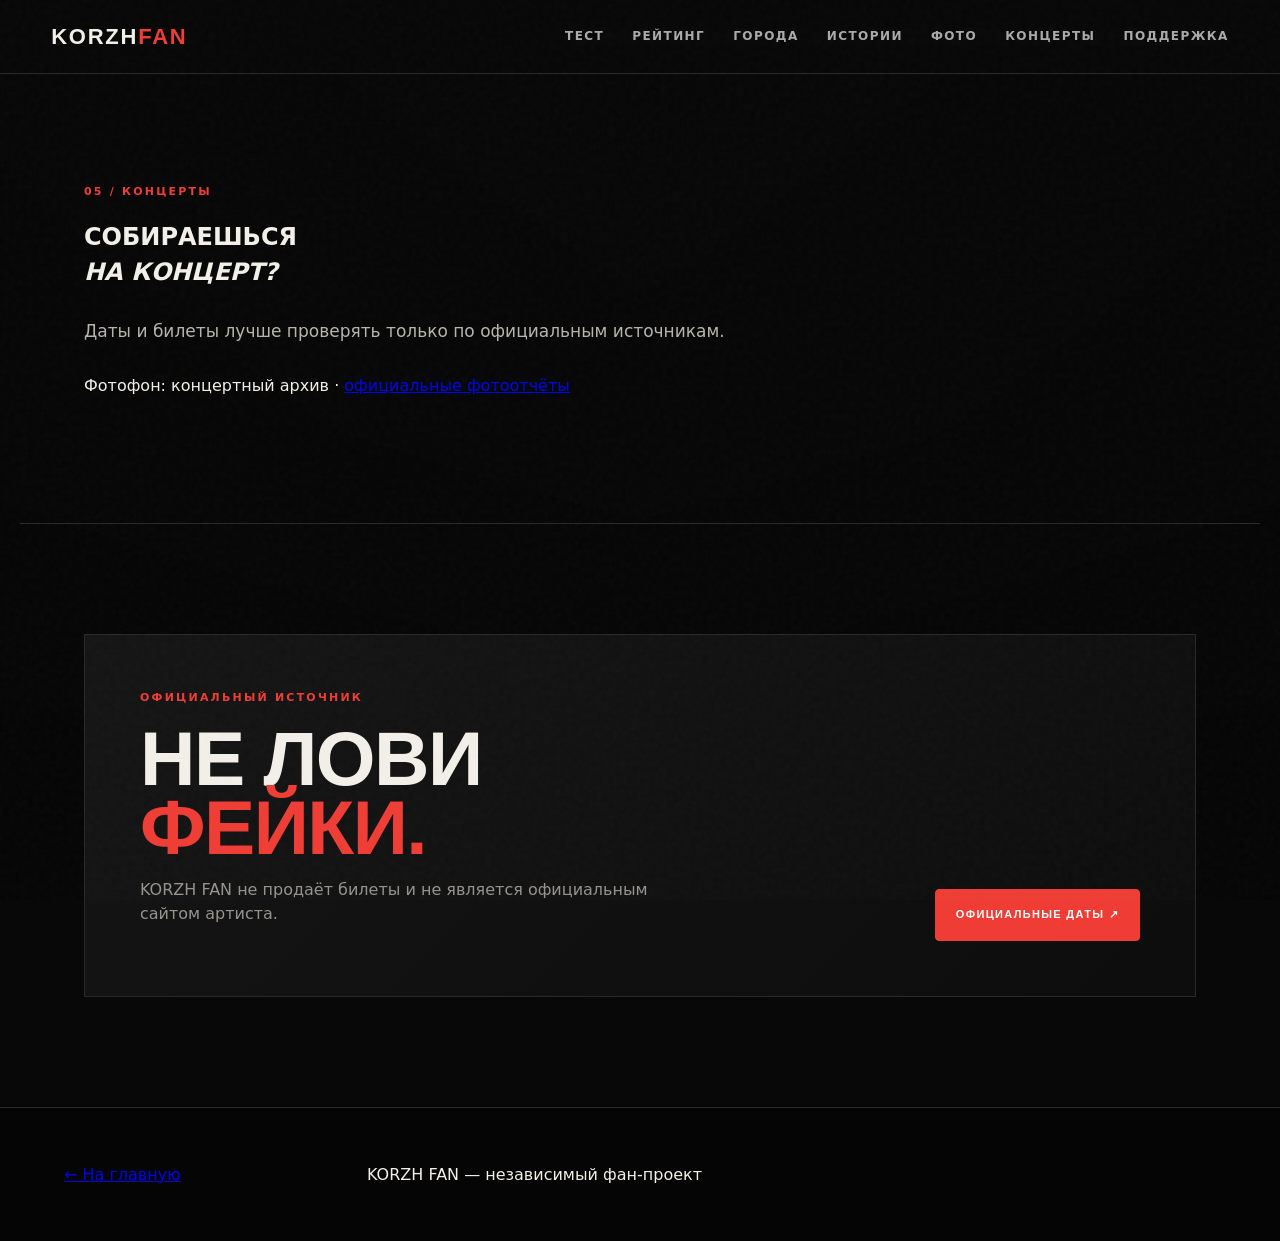
<file: concerts.html>
<!doctype html><html lang="ru"><head><meta charset="utf-8"><meta name="viewport" content="width=device-width,initial-scale=1"><meta name="theme-color" content="#090909"><title>Концерты — KORZH FAN</title><link rel="stylesheet" href="style-v2.css"><link rel="stylesheet" href="photo-layer.css"></head><body class="photo-page photo-concerts"><div class="noise"></div><header class="topbar"><a class="brand" href="index.html">KORZH<span>FAN</span></a><nav><a href="test.html">Тест</a><a href="rating.html">Рейтинг</a><a href="cities.html">Города</a><a href="stories.html">Истории</a><a href="photos.html">Фото</a><a class="active" href="concerts.html">Концерты</a><a href="support.html">Поддержка</a></nav><button class="menu-btn" id="menuBtn" aria-label="Открыть меню" aria-expanded="false">☰</button></header><main><section class="section page-hero"><p class="eyebrow">05 / КОНЦЕРТЫ</p><h1>СОБИРАЕШЬСЯ<br><em>НА КОНЦЕРТ?</em></h1><p class="lead">Даты и билеты лучше проверять только по официальным источникам.</p><p class="photo-credit">Фотофон: концертный архив · <a href="https://maxkorzh.live/foto/" target="_blank" rel="noopener">официальные фотоотчёты</a></p></section><section class="section concerts"><div class="concert-box"><div><p class="eyebrow">ОФИЦИАЛЬНЫЙ ИСТОЧНИК</p><h2>НЕ ЛОВИ<br><em>ФЕЙКИ.</em></h2><p class="muted">KORZH FAN не продаёт билеты и не является официальным сайтом артиста.</p></div><a class="btn btn-primary" href="https://maxkorzh.live/" target="_blank" rel="noopener">ОФИЦИАЛЬНЫЕ ДАТЫ ↗</a></div></section></main><footer class="footer"><a href="index.html">← На главную</a><span>KORZH FAN — независимый фан-проект</span></footer><script>const menu=document.getElementById('menuBtn');menu.onclick=()=>{document.body.classList.toggle('menu-open');menu.setAttribute('aria-expanded',document.body.classList.contains('menu-open'))};document.querySelectorAll('nav a').forEach(a=>a.onclick=()=>{document.body.classList.remove('menu-open');menu.setAttribute('aria-expanded','false')});</script></body></html>
</file>
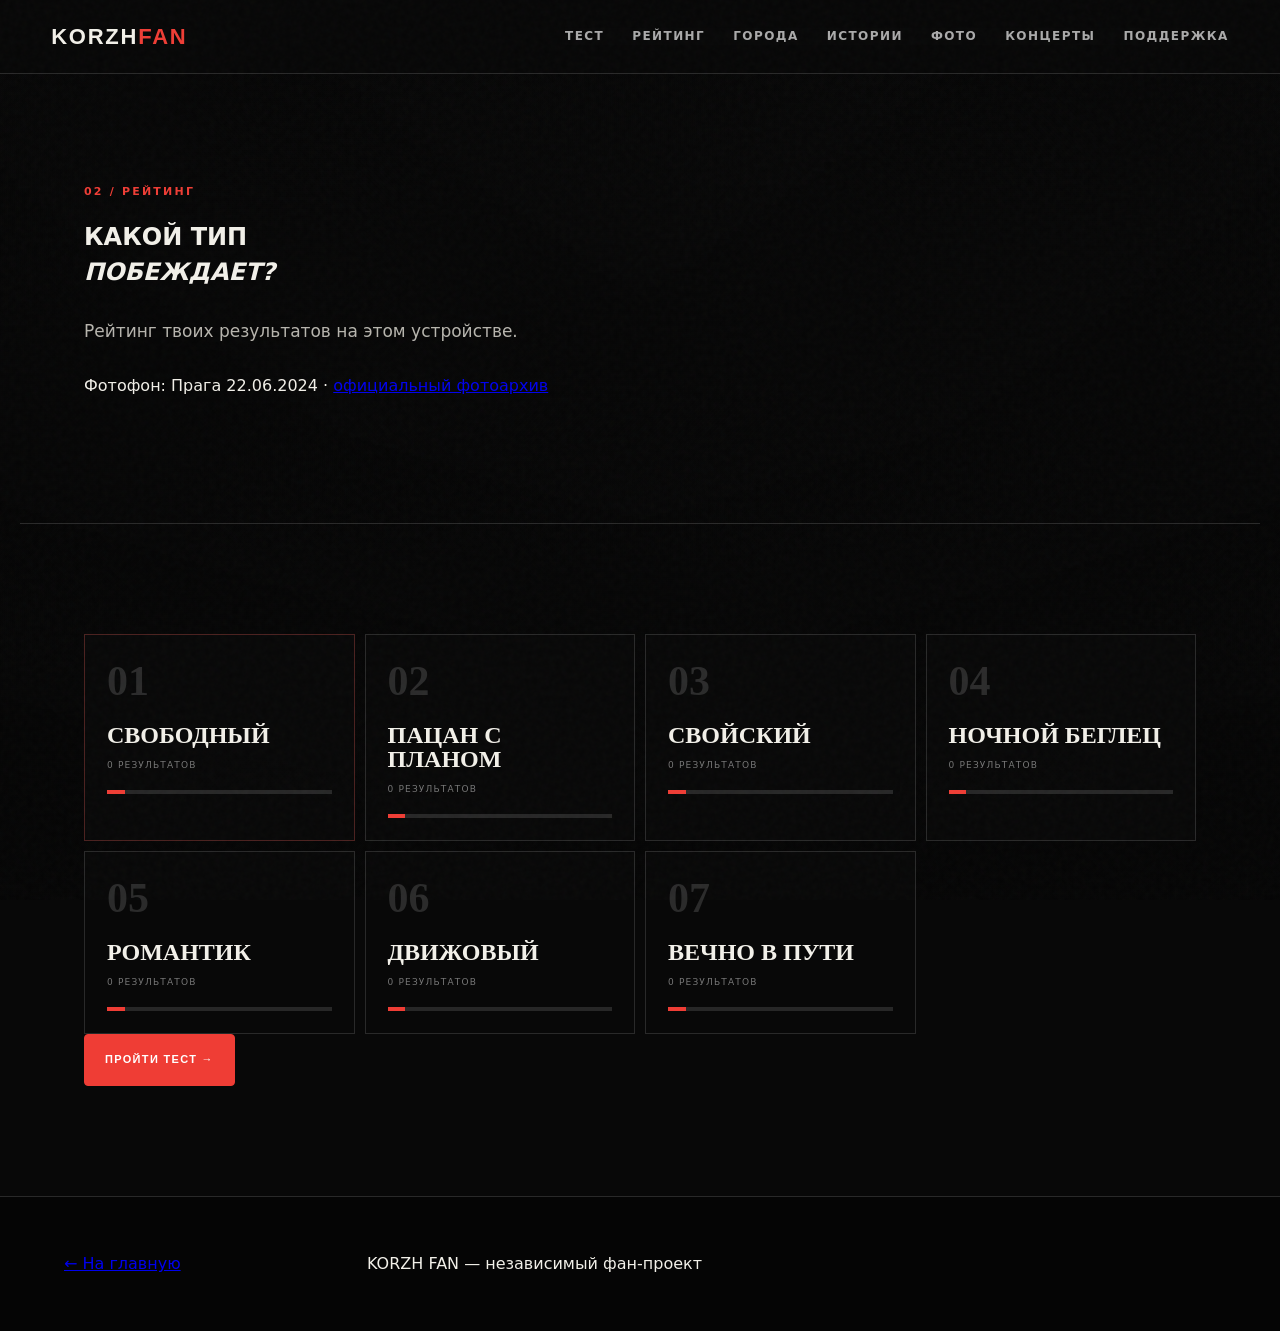
<file: rating.html>
<!doctype html><html lang="ru"><head><meta charset="utf-8"><meta name="viewport" content="width=device-width,initial-scale=1"><meta name="theme-color" content="#090909"><title>Рейтинг — KORZH FAN</title><link rel="stylesheet" href="style-v2.css"><link rel="stylesheet" href="photo-layer.css"><style>@media(max-width:800px){.photo-page.photo-rating .rating-grid{gap:8px}.photo-page.photo-rating .rating-item{min-height:0;padding:12px 13px;border-radius:14px;display:grid;grid-template-columns:30px 1fr auto;grid-template-rows:auto auto;column-gap:9px;row-gap:5px;align-items:center}.photo-page.photo-rating .rating-item .rank{width:26px;height:26px;display:grid;place-items:center;border:1px solid rgba(239,61,53,.35);border-radius:9px;background:rgba(239,61,53,.07);font:700 9px/1 monospace}.photo-page.photo-rating .rating-item .rating-name{font-size:17px;line-height:1.05;white-space:nowrap;overflow:hidden;text-overflow:ellipsis}.photo-page.photo-rating .rating-item .rating-count{font-size:9px;line-height:1;color:#777;white-space:nowrap}.photo-page.photo-rating .rating-item .rating-bar{grid-column:2/-1;height:3px;margin:1px 0 0;border-radius:99px}.photo-page.photo-rating .rating-item .rating-bar i{height:100%;border-radius:99px;display:block}.photo-page.photo-rating .rating-item:hover{transform:none}.photo-page.photo-rating .btn{min-height:42px;border-radius:12px;margin-top:14px}}@media(max-width:480px){.photo-page.photo-rating .rating-item{grid-template-columns:28px 1fr auto;padding:10px 11px;border-radius:13px}.photo-page.photo-rating .rating-item .rank{width:24px;height:24px;border-radius:8px;font-size:8px}.photo-page.photo-rating .rating-item .rating-name{font-size:16px}.photo-page.photo-rating .rating-item .rating-count{font-size:8px}.photo-page.photo-rating .rating-bar{height:2px}.photo-page.photo-rating .section:not(.page-hero):before{margin-bottom:14px}}</style></head><body class="photo-page photo-rating"><div class="noise"></div><header class="topbar"><a class="brand" href="index.html">KORZH<span>FAN</span></a><nav><a href="test.html">Тест</a><a class="active" href="rating.html">Рейтинг</a><a href="cities.html">Города</a><a href="stories.html">Истории</a><a href="photos.html">Фото</a><a href="concerts.html">Концерты</a><a href="support.html">Поддержка</a></nav><button class="menu-btn" id="menuBtn" aria-label="Открыть меню" aria-expanded="false">☰</button></header><main><section class="section page-hero"><p class="eyebrow">02 / РЕЙТИНГ</p><h1>КАКОЙ ТИП<br><em>ПОБЕЖДАЕТ?</em></h1><p class="lead">Рейтинг твоих результатов на этом устройстве.</p><p class="photo-credit">Фотофон: Прага 22.06.2024 · <a href="https://maxkorzh.live/foto/" target="_blank" rel="noopener">официальный фотоархив</a></p></section><section class="section rating"><div class="rating-grid" id="ratingGrid"></div><a class="btn btn-primary" href="test.html">ПРОЙТИ ТЕСТ →</a></section></main><footer class="footer"><a href="index.html">← На главную</a><span>KORZH FAN — независимый фан-проект</span></footer><script>const types={freedom:'СВОБОДНЫЙ',drive:'ПАЦАН С ПЛАНОМ',loyalty:'СВОЙСКИЙ',night:'НОЧНОЙ БЕГЛЕЦ',romance:'РОМАНТИК',party:'ДВИЖОВЫЙ',adventure:'ВЕЧНО В ПУТИ'};const order=Object.keys(types);const stats=JSON.parse(localStorage.getItem('korzhTypeStats')||'{}');const total=Object.values(stats).reduce((a,b)=>a+b,0);document.getElementById('ratingGrid').innerHTML=order.map((t,i)=>{const n=stats[t]||0;const p=total?Math.max(8,Math.round(n/total*100)):8;return `<article class="rating-item"><span class="rank">${String(i+1).padStart(2,'0')}</span><span class="rating-name">${types[t]}</span><span class="rating-count">${n} результатов</span><div class="rating-bar"><i style="--w:${p}%"></i></div></article>`}).join('');const menu=document.getElementById('menuBtn');menu.onclick=()=>{document.body.classList.toggle('menu-open');menu.setAttribute('aria-expanded',document.body.classList.contains('menu-open'))};document.querySelectorAll('nav a').forEach(a=>a.onclick=()=>{document.body.classList.remove('menu-open');menu.setAttribute('aria-expanded','false')});</script></body></html>
</file>
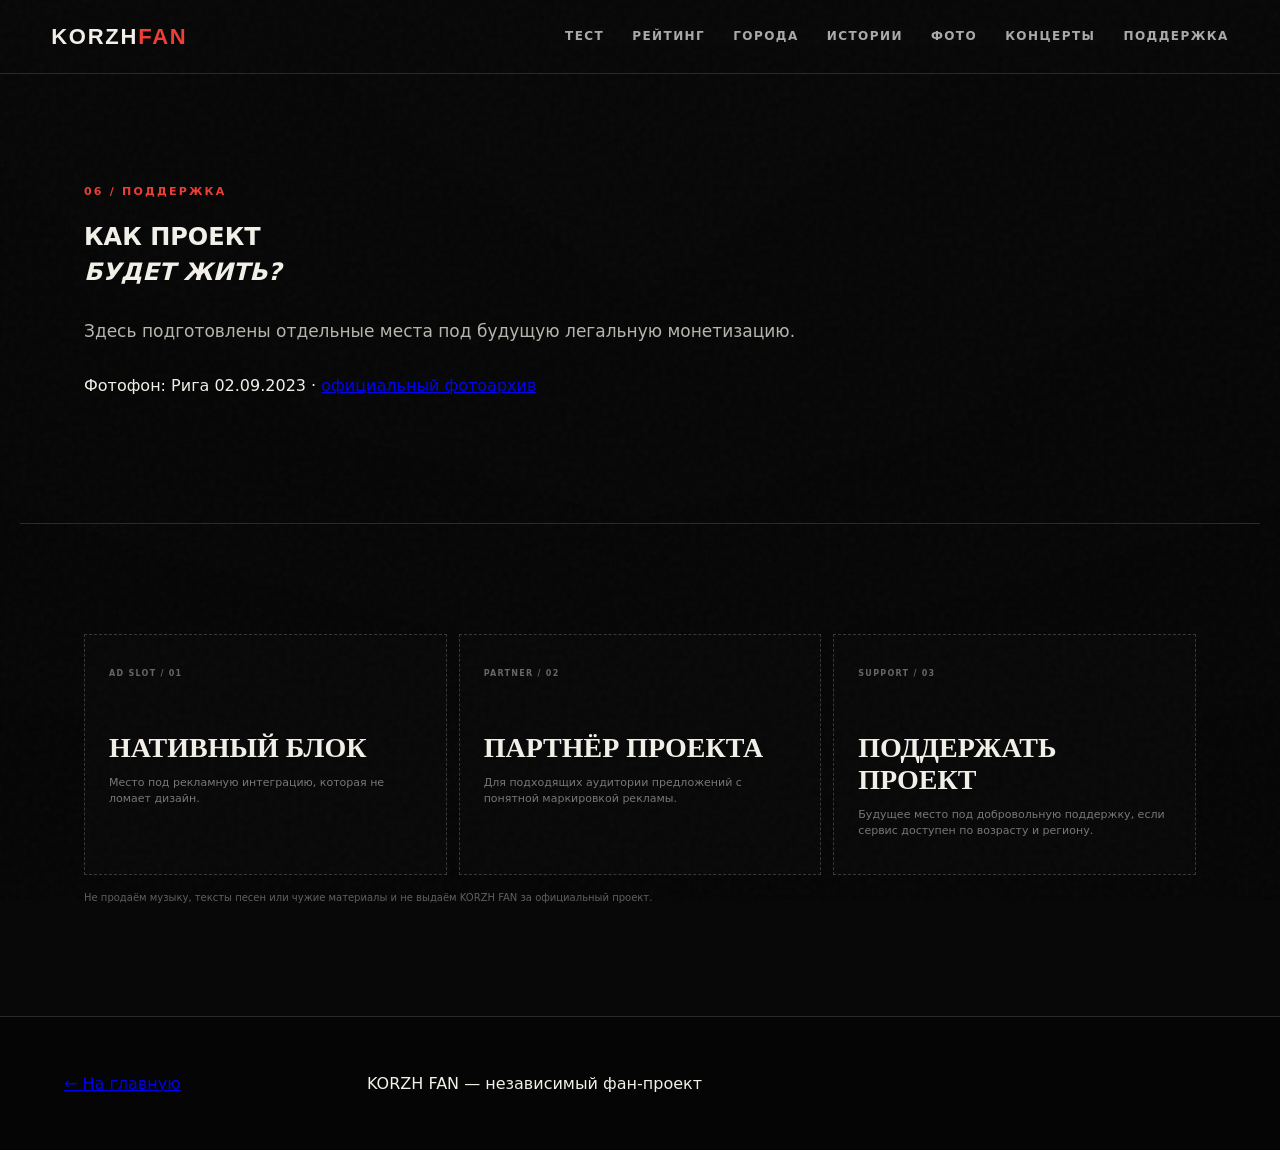
<file: support.html>
<!doctype html><html lang="ru"><head><meta charset="utf-8"><meta name="viewport" content="width=device-width,initial-scale=1"><meta name="theme-color" content="#090909"><title>Поддержка — KORZH FAN</title><link rel="stylesheet" href="style-v2.css"><link rel="stylesheet" href="photo-layer.css"></head><body class="photo-page photo-support"><div class="noise"></div><header class="topbar"><a class="brand" href="index.html">KORZH<span>FAN</span></a><nav><a href="test.html">Тест</a><a href="rating.html">Рейтинг</a><a href="cities.html">Города</a><a href="stories.html">Истории</a><a href="photos.html">Фото</a><a href="concerts.html">Концерты</a><a class="active" href="support.html">Поддержка</a></nav><button class="menu-btn" id="menuBtn" aria-label="Открыть меню" aria-expanded="false">☰</button></header><main><section class="section page-hero"><p class="eyebrow">06 / ПОДДЕРЖКА</p><h1>КАК ПРОЕКТ<br><em>БУДЕТ ЖИТЬ?</em></h1><p class="lead">Здесь подготовлены отдельные места под будущую легальную монетизацию.</p><p class="photo-credit">Фотофон: Рига 02.09.2023 · <a href="https://maxkorzh.live/foto/" target="_blank" rel="noopener">официальный фотоархив</a></p></section><section class="section monetization"><div class="money-grid"><article class="money-slot"><span>AD SLOT / 01</span><h3>Нативный блок</h3><p>Место под рекламную интеграцию, которая не ломает дизайн.</p></article><article class="money-slot"><span>PARTNER / 02</span><h3>Партнёр проекта</h3><p>Для подходящих аудитории предложений с понятной маркировкой рекламы.</p></article><article class="money-slot"><span>SUPPORT / 03</span><h3>Поддержать проект</h3><p>Будущее место под добровольную поддержку, если сервис доступен по возрасту и региону.</p></article></div><p class="section-footnote">Не продаём музыку, тексты песен или чужие материалы и не выдаём KORZH FAN за официальный проект.</p></section></main><footer class="footer"><a href="index.html">← На главную</a><span>KORZH FAN — независимый фан-проект</span></footer><script>const menu=document.getElementById('menuBtn');menu.onclick=()=>{document.body.classList.toggle('menu-open');menu.setAttribute('aria-expanded',document.body.classList.contains('menu-open'))};document.querySelectorAll('nav a').forEach(a=>a.onclick=()=>{document.body.classList.remove('menu-open');menu.setAttribute('aria-expanded','false')});</script></body></html>
</file>
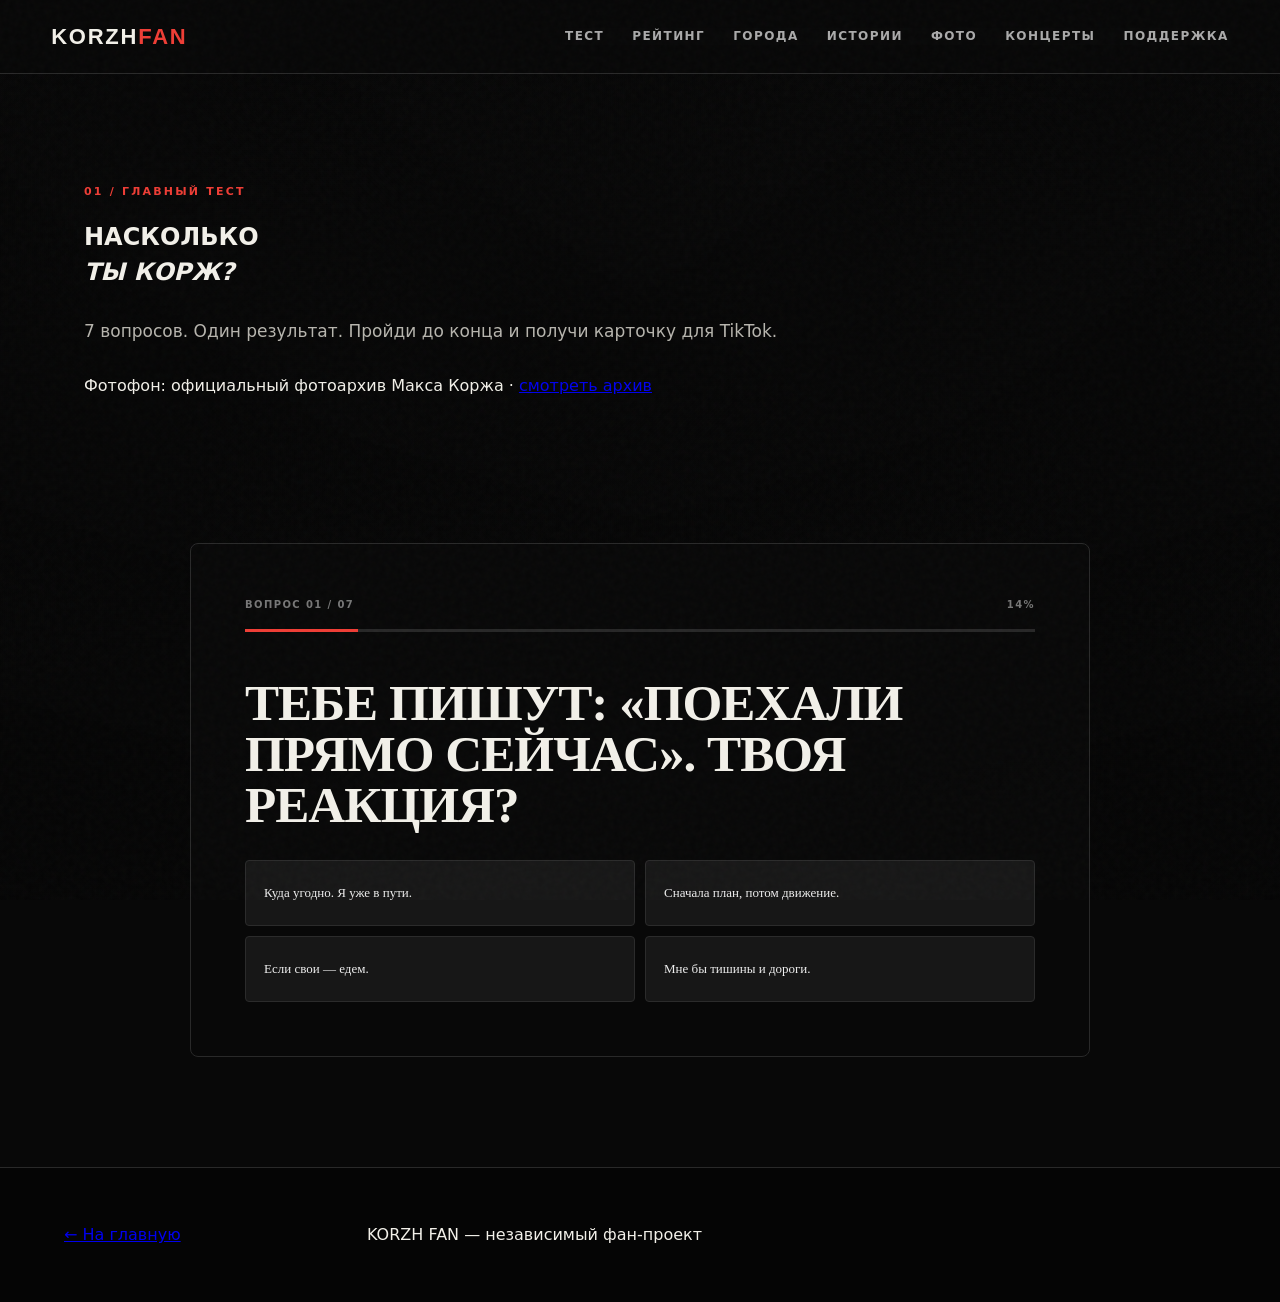
<file: test.html>
<!doctype html><html lang="ru"><head><meta charset="utf-8"><meta name="viewport" content="width=device-width,initial-scale=1"><meta name="theme-color" content="#090909"><title>Тест — KORZH FAN</title><link rel="stylesheet" href="style-v2.css"><link rel="stylesheet" href="photo-layer.css"></head><body class="photo-page photo-test"><div class="noise"></div><header class="topbar"><a class="brand" href="index.html">KORZH<span>FAN</span></a><nav><a class="active" href="test.html">Тест</a><a href="rating.html">Рейтинг</a><a href="cities.html">Города</a><a href="stories.html">Истории</a><a href="photos.html">Фото</a><a href="concerts.html">Концерты</a><a href="support.html">Поддержка</a></nav><button class="menu-btn" id="menuBtn" aria-label="Открыть меню" aria-expanded="false">☰</button></header><main><section class="section page-hero"><p class="eyebrow">01 / ГЛАВНЫЙ ТЕСТ</p><h1>НАСКОЛЬКО<br><em>ТЫ КОРЖ?</em></h1><p class="lead">7 вопросов. Один результат. Пройди до конца и получи карточку для TikTok.</p><p class="photo-credit">Фотофон: официальный фотоархив Макса Коржа · <a href="https://maxkorzh.live/foto/" target="_blank" rel="noopener">смотреть архив</a></p></section><section class="quiz-wrap section" id="test"><div class="quiz-card" id="quizCard"><div class="quiz-top"><span id="questionNumber">ВОПРОС 01 / 07</span><span id="progressText">14%</span></div><div class="progress"><span id="progressBar"></span></div><div id="quizContent"></div></div><div class="result-card hidden" id="resultCard"><div class="result-card-head"><div class="result-badge">KORZH FAN / RESULT CARD</div><button class="icon-btn" id="downloadCardBtn">↓</button></div><p class="eyebrow">ТВОЙ РЕЗУЛЬТАТ</p><div class="result-score"><span id="resultScore">0</span><small>/100</small></div><h2 id="resultTitle">—</h2><p id="resultText" class="result-text">—</p><div class="type-tags" id="typeTags"></div><div class="bars" id="resultBars"></div><div class="share-card-preview" id="shareCardPreview"><div class="scp-top"><span>KORZH FAN</span><span>RESULT / 2026</span></div><div class="scp-main"><small>НАСКОЛЬКО ТЫ КОРЖ?</small><strong id="cardScore">0</strong><span>/100</span><b id="cardType">—</b></div><div class="scp-bottom"><span>ПРОВЕРЬ ДРУГА</span><span>KF.001</span></div></div><div class="challenge-box"><span>🔥 ТЕПЕРЬ ГЛАВНОЕ</span><strong>А твой друг на сколько Корж?</strong><p>Отправь карточку или ссылку и сравните результаты.</p></div><div class="result-actions"><button class="btn btn-primary" id="shareBtn">ПРОВЕРЬ ДРУГА ↗</button><button class="btn btn-ghost" id="copyBtn">СКОПИРОВАТЬ ВЫЗОВ</button><button class="btn btn-ghost" id="downloadCardBtn2">СОХРАНИТЬ КАРТОЧКУ ↓</button><button class="btn btn-ghost" id="restartBtn">ПРОЙТИ ЕЩЁ РАЗ</button></div><p class="share-note" id="shareNote"></p></div></section></main><footer class="footer"><a href="index.html">← На главную</a><span>KORZH FAN — независимый фан-проект</span></footer><script src="test.js"></script><script>const menu=document.getElementById('menuBtn');menu.onclick=()=>{document.body.classList.toggle('menu-open');menu.setAttribute('aria-expanded',document.body.classList.contains('menu-open'))};document.querySelectorAll('nav a').forEach(a=>a.onclick=()=>{document.body.classList.remove('menu-open');menu.setAttribute('aria-expanded','false')});</script></body></html>
</file>
<file: style-v2.css>
:root{--bg:#080808;--panel:#111;--text:#f2f0e9;--muted:#96948e;--line:#292929;--accent:#ef3d35}*{box-sizing:border-box}html{scroll-behavior:smooth;scroll-padding-top:80px}body{margin:0;background:var(--bg);color:var(--text);font-family:Inter,system-ui,sans-serif;line-height:1.45;overflow-x:hidden}.noise{position:fixed;inset:0;pointer-events:none;z-index:20;opacity:.035;background-image:url("data:image/svg+xml,%3Csvg viewBox='0 0 180 180' xmlns='http://www.w3.org/2000/svg'%3E%3Cfilter id='n'%3E%3CfeTurbulence type='fractalNoise' baseFrequency='.85' numOctaves='4' stitchTiles='stitch'/%3E%3C/filter%3E%3Crect width='100%25' height='100%25' filter='url(%23n)' opacity='.8'/%3E%3C/svg%3E")}.topbar{height:74px;padding:0 clamp(20px,4vw,64px);display:flex;align-items:center;justify-content:space-between;border-bottom:1px solid var(--line);position:sticky;top:0;z-index:10;background:rgba(8,8,8,.86);backdrop-filter:blur(14px)}.brand{font:700 22px Oswald,sans-serif;letter-spacing:.08em;color:var(--text);text-decoration:none}.brand span{color:var(--accent)}nav{display:flex;gap:28px}nav a,.footer-links a{color:#aaa;text-decoration:none;font-size:12px;font-weight:700;letter-spacing:.12em;text-transform:uppercase}nav a:hover,.footer-links a:hover{color:#fff}.menu-btn{display:none;background:none;border:0;color:#fff;font-size:22px}.section{max-width:1240px;margin:auto;padding:110px clamp(20px,5vw,64px)}.hero{min-height:calc(100vh - 74px);display:grid;grid-template-columns:1.1fr .9fr;align-items:center;position:relative;overflow:hidden}.hero-copy{position:relative;z-index:2}.eyebrow{margin:0 0 18px;color:var(--accent);font-size:11px;font-weight:800;letter-spacing:.2em}.hero h1,h2{font-family:Oswald,Impact,sans-serif;text-transform:uppercase;line-height:.9;letter-spacing:-.02em;margin:0}.hero h1{font-size:clamp(64px,10vw,142px)}.hero h1 span,h2 em{color:var(--accent);font-style:normal}.lead{color:#b7b5ae;font-size:17px;margin:30px 0}.hero-actions{display:flex;gap:12px;flex-wrap:wrap}.btn{display:inline-flex;align-items:center;justify-content:center;min-height:52px;padding:0 20px;border:1px solid var(--line);border-radius:4px;text-decoration:none;font-size:11px;font-weight:800;letter-spacing:.12em;cursor:pointer;transition:.2s;font-family:Inter,sans-serif}.btn-primary{background:var(--accent);border-color:var(--accent);color:#fff}.btn-primary:hover{filter:brightness(1.1);transform:translateY(-2px)}.btn-ghost{background:#111;color:#eee}.btn-ghost:hover{border-color:#666}.hero-art{height:560px;position:relative;display:grid;place-items:center}.orb{position:absolute;border-radius:50%}.orb-a{width:390px;height:390px;background:radial-gradient(circle at 35% 30%,#ff6459,#541613 48%,transparent 70%)}.orb-b{width:520px;height:180px;background:linear-gradient(90deg,transparent,#ed3c35aa,transparent);filter:blur(35px);transform:rotate(-28deg)}.hero-card{width:280px;height:390px;border:1px solid #ffffff25;background:linear-gradient(145deg,#181818,#080808);padding:24px;position:relative;transform:rotate(6deg);box-shadow:30px 30px 80px #000}.hero-card span{font-size:10px;letter-spacing:.18em;color:#aaa}.hero-card strong{position:absolute;left:24px;bottom:42px;font:700 55px/.83 Oswald,sans-serif}.hero-card i{position:absolute;right:24px;top:24px;font:700 14px Oswald;color:var(--accent);font-style:normal}.scroll-hint{position:absolute;bottom:28px;left:clamp(20px,5vw,64px);font-size:9px;color:#777;letter-spacing:.2em}.ticker{overflow:hidden;border-top:1px solid var(--line);border-bottom:1px solid var(--line);white-space:nowrap;background:#0d0d0d}.ticker div{font:600 12px Oswald,sans-serif;letter-spacing:.12em;padding:15px 0;animation:move 25s linear infinite;width:max-content}@keyframes move{to{transform:translateX(-50%)}}.intro-grid,.section-head{display:grid;grid-template-columns:1fr 1fr;gap:40px}.intro-grid h2,.section-head h2{font-size:clamp(55px,7vw,100px)}.muted{color:var(--muted);max-width:560px}.mini-stats{display:flex;gap:26px;margin-top:35px}.mini-stats span{font-size:11px;color:#777;text-transform:uppercase;letter-spacing:.08em}.mini-stats b{display:block;color:#fff;font:600 35px Oswald}.viral-proof{display:flex;gap:14px;flex-wrap:wrap;margin-top:25px;color:#777;font-size:9px;font-weight:800;letter-spacing:.12em}.quiz-wrap{padding-top:20px}.quiz-card,.result-card{max-width:900px;margin:auto;background:var(--panel);border:1px solid var(--line);padding:clamp(22px,5vw,54px);border-radius:8px}.quiz-top{display:flex;justify-content:space-between;color:#777;font-size:10px;font-weight:800;letter-spacing:.14em}.progress{height:3px;background:#272727;margin:16px 0 45px}.progress span{display:block;height:100%;width:0;background:var(--accent);transition:.3s}.question{font:600 clamp(30px,4vw,54px)/1 Oswald;margin:0 0 30px;max-width:760px}.answers{display:grid;grid-template-columns:1fr 1fr;gap:10px}.answer{min-height:66px;padding:15px 18px;text-align:left;background:#171717;color:#eee;border:1px solid #2b2b2b;border-radius:4px;cursor:pointer;font:500 13px Inter;transition:.18s}.answer:hover{border-color:var(--accent);background:#1d1414;transform:translateY(-2px)}.hidden{display:none!important}.result-card-head{display:flex;justify-content:space-between;align-items:center}.result-badge{display:inline-block;border:1px solid #333;padding:7px 9px;color:#777;font-size:8px;font-weight:800;letter-spacing:.16em;margin-bottom:24px}.icon-btn{width:38px;height:38px;border:1px solid #333;background:#161616;color:#eee;cursor:pointer;font-size:18px}.result-score{font:700 100px/1 Oswald;color:var(--accent);margin-top:10px}.result-score small{font-size:25px;color:#777}.result-card h2{font-size:clamp(45px,6vw,76px);margin:12px 0}.result-text{color:#aaa;max-width:650px;font-size:15px}.type-tags{display:flex;flex-wrap:wrap;gap:7px;margin:18px 0}.type-tags span{border:1px solid #343434;padding:7px 10px;color:#bbb;font-size:9px;text-transform:uppercase;letter-spacing:.12em}.bars{margin:30px 0}.bar{display:grid;grid-template-columns:110px 1fr 42px;align-items:center;gap:10px;margin:12px 0;font-size:10px;color:#aaa;text-transform:uppercase;letter-spacing:.08em}.bar-line{height:5px;background:#272727}.bar-line i{display:block;height:100%;background:var(--accent);width:0;transition:1s}.bar b{color:#eee;text-align:right}.share-card-preview{max-width:520px;aspect-ratio:1.25/1;margin:30px auto;padding:24px;background:radial-gradient(circle at 80% 20%,#5b1714 0,#171010 30%,#090909 70%);border:1px solid #4a201e;box-shadow:0 22px 60px #000;display:flex;flex-direction:column;justify-content:space-between;overflow:hidden;position:relative}.share-card-preview:before{content:"";position:absolute;width:220px;height:220px;border-radius:50%;background:#ef3d35;opacity:.11;filter:blur(8px);right:-80px;bottom:-70px}.scp-top,.scp-bottom{display:flex;justify-content:space-between;color:#8c8882;font-size:8px;font-weight:800;letter-spacing:.15em;position:relative;z-index:1}.scp-main{display:grid;grid-template-columns:auto 1fr auto;align-items:end;gap:7px;position:relative;z-index:1}.scp-main small{grid-column:1/-1;color:#bbb;font-size:8px;letter-spacing:.18em}.scp-main strong{font:700 clamp(70px,12vw,125px)/.8 Oswald;color:var(--accent)}.scp-main>span{font:600 18px Oswald;color:#777;padding-bottom:5px}.scp-main b{grid-column:1/-1;font:600 clamp(28px,5vw,50px)/.9 Oswald;text-transform:uppercase}.challenge-box{border:1px solid #3b1b1a;background:linear-gradient(135deg,#171010,#0e0e0e);padding:20px;margin:28px 0}.challenge-box span{color:var(--accent);font-size:9px;font-weight:900;letter-spacing:.16em}.challenge-box strong{display:block;font:600 27px/1 Oswald;margin:9px 0}.challenge-box p{color:#777;font-size:11px;margin:0}.result-actions{display:flex;gap:10px;flex-wrap:wrap}.share-note{font-size:11px;color:#aaa;min-height:16px}.live-strip{padding-top:15px;padding-bottom:15px}.live-card{display:grid;grid-template-columns:58px 1fr auto;gap:18px;align-items:center;border:1px solid #30201f;background:linear-gradient(100deg,#160e0e,#0d0d0d);padding:20px 24px}.live-icon{width:46px;height:46px;display:grid;place-items:center;border:1px solid #552522;background:#21100f}.live-icon svg{width:22px;fill:none;stroke:var(--accent);stroke-width:1.6}.live-card h3{margin:0;font:600 clamp(22px,3vw,34px)/1 Oswald;text-transform:uppercase}.live-card h3 span{color:var(--accent)}.live-card p:last-child{margin:7px 0 0;color:#777;font-size:10px;max-width:700px}.live-card .eyebrow{margin-bottom:7px}.text-btn{background:none;border:0;padding:0;color:#fff;text-align:left;font-size:11px;font-weight:800;letter-spacing:.1em;cursor:pointer}.viral{padding-top:55px}.viral-card{border:1px solid var(--line);background:linear-gradient(120deg,#171010,#0c0c0c);display:grid;grid-template-columns:1fr 280px;gap:30px;padding:clamp(25px,5vw,55px);align-items:center}.viral-card h2{font-size:clamp(60px,8vw,110px);margin-bottom:20px}.score-preview{height:220px;border:1px solid #332323;display:flex;flex-direction:column;align-items:center;justify-content:center;background:#0a0a0a;transform:rotate(3deg);box-shadow:20px 20px 50px #000}.score-preview span,.score-preview small{font-size:9px;color:#777;letter-spacing:.16em}.score-preview strong{font:700 105px/.9 Oswald;color:var(--accent)}.rating,.fans,.stories,.monetization,.concerts{border-top:1px solid var(--line)}.section-head{align-items:end;margin-bottom:50px}.section-no{font:600 70px Oswald;color:#222;text-align:right}.rating-grid{display:grid;grid-template-columns:repeat(4,1fr);gap:10px}.rating-item{border:1px solid var(--line);background:#0d0d0d;padding:22px;min-height:180px;position:relative}.rating-item .rank{font:700 42px Oswald;color:#2b2b2b}.rating-item .rating-name{display:block;font:600 24px/1 Oswald;margin-top:18px}.rating-item .rating-count{display:block;color:#777;font-size:9px;text-transform:uppercase;letter-spacing:.13em;margin-top:12px}.rating-item .rating-bar{height:4px;background:#272727;margin-top:18px}.rating-item .rating-bar i{display:block;height:100%;background:var(--accent);width:var(--w)}.rating-item:first-child{background:linear-gradient(135deg,#1a0e0d,#0d0d0d);border-color:#4b211f}.section-footnote{font-size:10px;color:#5f5f5f;margin:16px 0 0}.city-grid{display:grid;grid-template-columns:repeat(3,1fr);border-top:1px solid var(--line);border-left:1px solid var(--line)}.city-grid article{min-height:130px;padding:22px;border-right:1px solid var(--line);border-bottom:1px solid var(--line);display:flex;flex-direction:column;justify-content:space-between;background:#0b0b0b}.city-grid b{font-size:18px}.city-grid span{font-size:10px;color:#666;text-transform:uppercase;letter-spacing:.15em}.city-grid .city-add{background:#171010}.city-grid .city-add span{color:var(--accent);font-size:24px}.map-note{font-size:11px;color:#666;margin-top:14px}.story-grid{display:grid;grid-template-columns:repeat(3,1fr);gap:12px}.story{min-height:270px;background:var(--panel);border:1px solid var(--line);padding:24px;display:flex;flex-direction:column;justify-content:space-between}.story p{font:500 22px/1.12 Oswald;margin:25px 0}.tag{font-size:9px;color:#777;letter-spacing:.16em}.story footer{display:flex;justify-content:space-between;color:#777;font-size:11px}.story footer b{color:#ddd}.story-cta{background:var(--accent);border-color:var(--accent)}.story-cta span{font-size:9px;letter-spacing:.15em}.story-cta strong{font:600 40px/1 Oswald;max-width:230px}.money-grid{display:grid;grid-template-columns:repeat(3,1fr);gap:12px}.money-slot{min-height:220px;border:1px dashed #373737;background:#0c0c0c;padding:24px;position:relative}.money-slot>span{color:#666;font-size:8px;font-weight:800;letter-spacing:.16em}.money-slot svg{position:absolute;right:22px;top:22px;width:28px;height:28px;fill:none;stroke:#555;stroke-width:1.4}.money-slot h3{font:600 28px Oswald;text-transform:uppercase;margin:50px 0 8px}.money-slot p{color:#777;font-size:11px;max-width:310px}.concert-box{display:flex;justify-content:space-between;align-items:end;gap:30px;padding:clamp(25px,5vw,55px);border:1px solid var(--line);background:linear-gradient(135deg,#151515,#0d0d0d)}.concert-box h2{font-size:clamp(50px,6vw,86px)}.footer{border-top:1px solid var(--line);padding:55px clamp(20px,5vw,64px);display:grid;grid-template-columns:1fr 2fr 1fr;gap:30px;align-items:start;max-width:1368px;margin:auto}.footer p{margin:0;color:#666;font-size:11px}.footer-links{display:flex;gap:20px;flex-wrap:wrap}.footer small{grid-column:1/-1;color:#444;font-size:9px;letter-spacing:.12em}@media(max-width:1000px){.rating-grid{grid-template-columns:repeat(2,1fr)}.money-grid{grid-template-columns:1fr 1fr}}@media(max-width:800px){nav{display:none}.menu-btn{display:block}.hero{grid-template-columns:1fr;min-height:auto;padding-top:55px}.hero-art{height:330px;order:-1}.hero-card{width:190px;height:270px}.hero-card strong{font-size:40px}.orb-a{width:280px;height:280px}.hero h1{font-size:clamp(58px,17vw,95px)}.intro-grid,.section-head{grid-template-columns:1fr}.section-no{display:none}.answers{grid-template-columns:1fr}.city-grid{grid-template-columns:1fr 1fr}.story-grid{grid-template-columns:1fr}.concert-box{align-items:start;flex-direction:column}.footer{grid-template-columns:1fr}.footer-links{grid-row:auto}.section{padding-top:75px;padding-bottom:75px}.mini-stats{gap:15px}.bar{grid-template-columns:85px 1fr 35px}.viral-card{grid-template-columns:1fr}.score-preview{max-width:260px;width:100%;margin:auto}.live-card{grid-template-columns:48px 1fr}.live-card .text-btn{grid-column:2}.money-grid{grid-template-columns:1fr}.share-card-preview{margin-top:24px}}@media(max-width:430px){.city-grid{grid-template-columns:1fr}.hero-actions .btn{width:100%}.result-score{font-size:78px}.result-actions .btn{width:100%}.viral-proof{display:grid;gap:8px}.quiz-card,.result-card{padding:20px 16px}.question{font-size:34px}.share-card-preview{padding:18px;min-height:285px}.scp-main strong{font-size:82px}.live-card{padding:16px;gap:12px}.live-card h3{font-size:25px}.rating-grid{grid-template-columns:1fr 1fr}.rating-item{min-height:155px;padding:16px}.rating-item .rating-name{font-size:20px}.money-slot{min-height:190px}}
</file>
<file: photo-layer.css>
/* KORZH FAN — LIVE CONCERT BACKGROUND */
:root{--concert-bg:url('https://maxkorzh.live/assets/cache_image/image/2025.08.09%20Max%20Korzh%20-%20PGE%20Narodowy%20-%20D.Wajda-16_600x0_90e.jpg')}
html{background:#080808!important}
html:before{content:"";position:fixed;inset:0;z-index:0;pointer-events:none;background-image:linear-gradient(180deg,rgba(5,5,5,.10) 0%,rgba(5,5,5,.28) 48%,rgba(5,5,5,.68) 100%),linear-gradient(90deg,rgba(5,5,5,.25),rgba(5,5,5,.04) 50%,rgba(5,5,5,.25)),var(--concert-bg);background-position:center,center,center;background-size:cover,cover,cover;background-repeat:no-repeat}
body{position:relative;min-height:100vh;margin:0;background:transparent!important;overflow-x:hidden}
body>*{position:relative;z-index:1}
.photo-page{background:transparent!important}
.photo-page:before,.photo-page:after{content:none!important}
.photo-page .topbar{background:rgba(8,8,8,.76)!important;backdrop-filter:none!important;-webkit-backdrop-filter:none!important}
.photo-page .topbar nav{backdrop-filter:none!important;-webkit-backdrop-filter:none!important;background:rgba(10,10,10,.78)!important}
.photo-page .quiz-card,.photo-page .result-card,.photo-page .rating-item,.photo-page .city-grid article,.photo-page .story,.photo-page .money-slot,.photo-page .concert-box,.photo-page .story-form,.photo-page .story-card,.upload-card,.fan-shot{backdrop-filter:none!important;-webkit-backdrop-filter:none!important}
.photo-page .quiz-card,.photo-page .result-card,.photo-page .rating-item,.photo-page .city-grid article,.photo-page .story,.photo-page .money-slot{background:rgba(9,9,9,.78)!important}
.photo-page .footer{background:rgba(5,5,5,.88)!important}
.photo-page img,.fan-shot img{filter:none!important}
@media(max-width:800px){html:before{background-image:linear-gradient(180deg,rgba(5,5,5,.08),rgba(5,5,5,.38) 52%,rgba(5,5,5,.72) 100%),var(--concert-bg);background-position:center top,center top;background-size:cover,cover}body{background:transparent!important}}
@media(prefers-reduced-motion:reduce){*{scroll-behavior:auto!important}}
</file>
